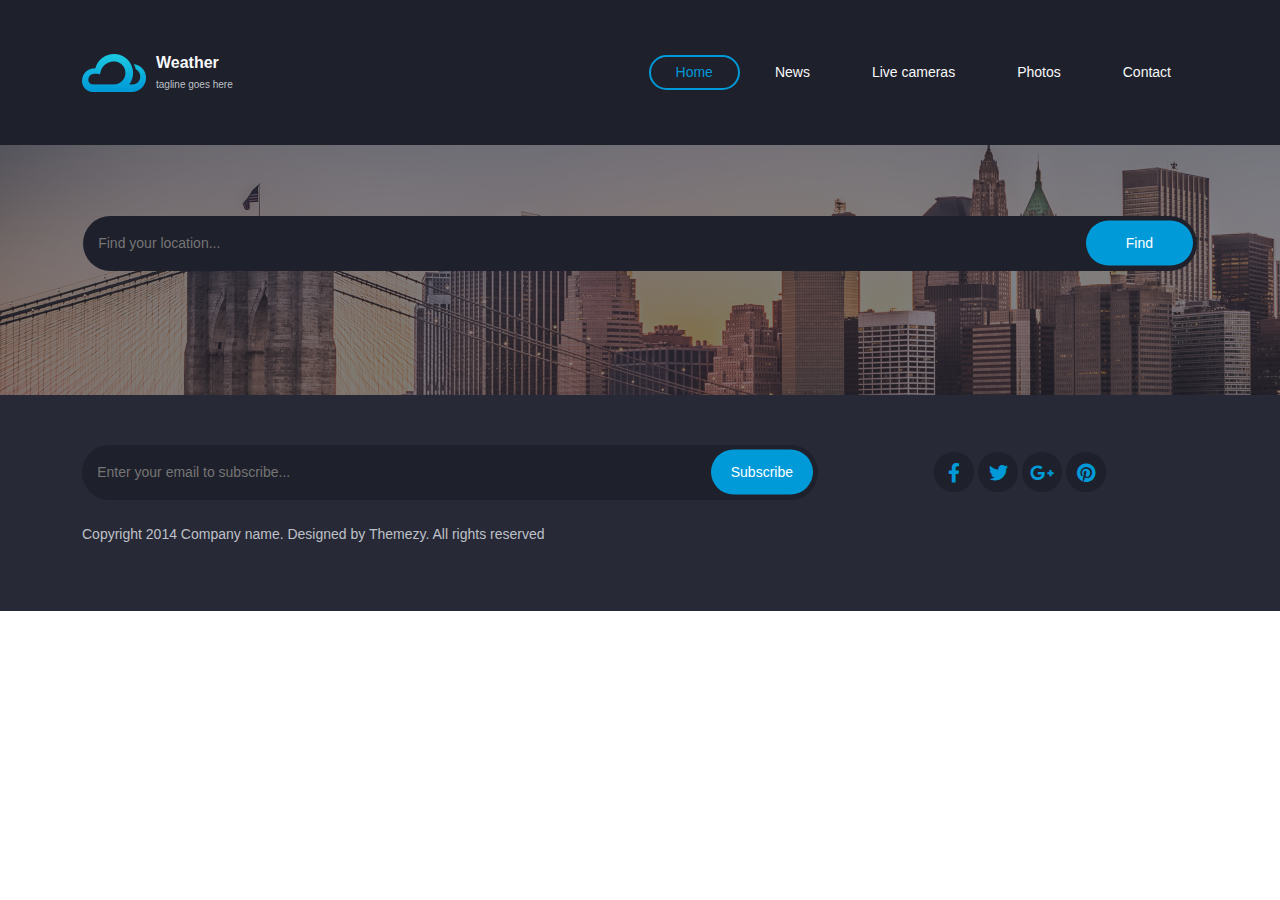
<file: index.html>
<!DOCTYPE html>
<html lang="en">
  <head>
    <meta charset="UTF-8" />
    <meta name="viewport" content="width=device-width, initial-scale=1.0" />
    <meta name="description" content="" />
    <meta name="keywords" content="" />
    <title>Weather</title>
    <!-- link fontawsome -->
    <link rel="stylesheet" href="./assets/css/all.min.css" />
    <!-- link bootstrap -->
    <link rel="stylesheet" href="./assets/css/bootstrap.min.css" />
    <!-- link main css -->
    <link rel="stylesheet" href="./assets/css/main.css" />
  </head>
  <body class="text-alt">
    <main class="bg-main">
      <nav>
        <nav class="navbar navbar-expand-lg py-5">
          <div class="container">
            <div class="nav-logo">
              <a
                class="navbar-brand link-light d-flex align-items-center"
                href="#"
              >
                <img src="./assets/images/logo@2x.png" alt="weather logo" />
                <div class="logo-text">
                  <h1 class="fs-6 fw-bold">Weather</h1>
                  <p class="text-alt mb-0">tagline goes here</p>
                </div>
              </a>
            </div>
            <button
              class="navbar-toggler rounded-circle text-light shadow-none"
              type="button"
              data-bs-toggle="collapse"
              data-bs-target="#navbarNav"
              aria-controls="navbarNav"
              aria-expanded="false"
              aria-label="Toggle navigation"
            >
              <i class="fa-solid fa-bars fs-6"></i>
            </button>
            <div class="collapse navbar-collapse" id="navbarNav">
              <ul class="navbar-nav ms-auto">
                <li class="nav-item ms-2">
                  <a
                    class="nav-link link-light rounded-pill active"
                    aria-current="page"
                    href="#"
                    >Home</a
                  >
                </li>
                <li class="nav-item ms-2">
                  <a class="nav-link link-light rounded-pill" href="#">News</a>
                </li>
                <li class="nav-item ms-2">
                  <a class="nav-link link-light rounded-pill" href="#"
                    >Live cameras</a
                  >
                </li>
                <li class="nav-item ms-2">
                  <a class="nav-link link-light rounded-pill" href="#"
                    >Photos</a
                  >
                </li>
                <li class="nav-item ms-2">
                  <a class="nav-link link-light rounded-pill" href="assets/pages/contact.html"
                    >Contact</a
                  >
                </li>
              </ul>
            </div>
          </div>
        </nav>
      </nav>
      <div class="hero">
        <div class="container">
          <form class="search position-relative">
            <input
              id="locationSearch"
              type="text"
              class="form-control text-white shadow-none rounded-pill"
              name="location"
              placeholder="Find your location..."
            />
            <button
              class="btn-main rounded-pill position-absolute"
              type="submit"
            >
              Find
            </button>
          </form>
        </div>
      </div>
      <div class="forecast-table bg-main">
        <div class="container">
          <div
            id="forecastContainer"
            class="forecast-container row rounded-3 overflow-hidden"
          ></div>
        </div>
      </div>
      <footer>
        <div class="container">
          <div class="row mb-4 align-items-center gy-3">
            <div class="col-12 col-lg-8">
              <div class="inner">
                <form class="subscribe position-relative">
                  <input
                    type="text"
                    class="form-control border-0 text-white shadow-none rounded-pill"
                    name="location"
                    placeholder="Enter your email to subscribe..."
                  />
                  <button
                    class="btn-main rounded-pill position-absolute"
                    type="submit"
                  >
                    Subscribe
                  </button>
                </form>
              </div>
            </div>
            <div class="col-12 col-lg-4">
              <div class="inner">
                <ul
                  class="list-unstyled gap-1 mb-0 d-flex justify-content-center"
                >
                  <li>
                    <a
                      href="#"
                      class="text-main d-flex justify-content-center align-items-center text-decoration-none rounded-circle bg-main"
                    >
                      <i class="fa-brands fa-facebook-f"></i>
                    </a>
                  </li>
                  <li>
                    <a
                      href="#"
                      class="text-main d-flex justify-content-center align-items-center text-decoration-none rounded-circle bg-main"
                    >
                      <i class="fa-brands fa-twitter"></i>
                    </a>
                  </li>
                  <li>
                    <a
                      href="#"
                      class="text-main d-flex justify-content-center align-items-center text-decoration-none rounded-circle bg-main"
                    >
                      <i class="fa-brands fa-google-plus-g"></i>
                    </a>
                  </li>
                  <li>
                    <a
                      href="#"
                      class="text-main d-flex justify-content-center align-items-center text-decoration-none rounded-circle bg-main"
                    >
                      <i class="fa-brands fa-pinterest"></i>
                    </a>
                  </li>
                </ul>
              </div>
            </div>
          </div>
          <p class="fs-14">
            Copyright 2014 Company name. Designed by Themezy. All rights
            reserved
          </p>
        </div>
      </footer>
    </main>
    <script src="./assets/js/bootstrap.bundle.js"></script>
    <script src="./assets/js/main.js"></script>
  </body>
</html>
</file>
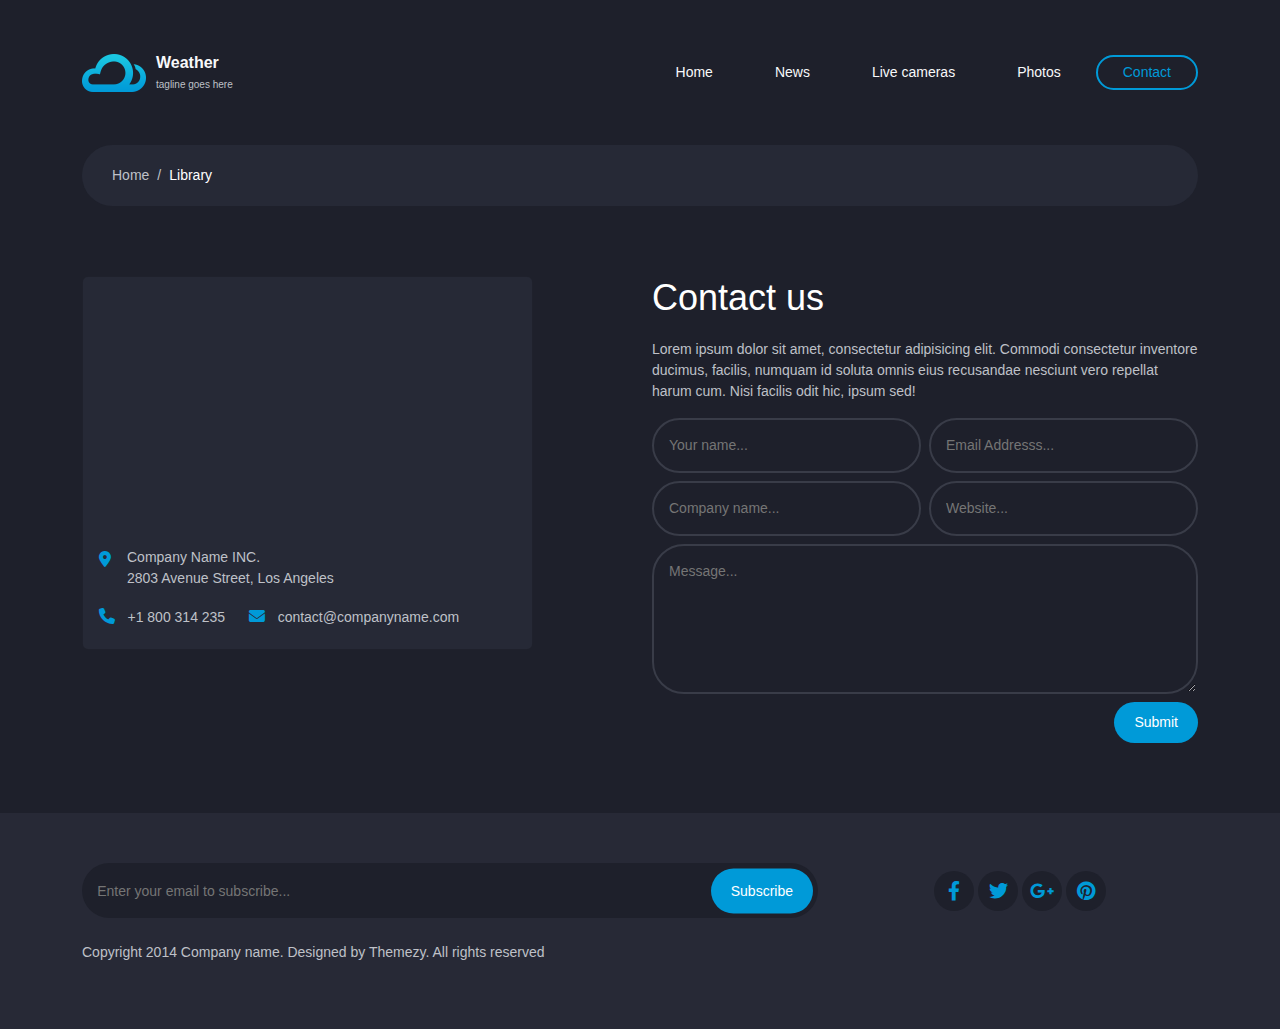
<file: assets/pages/contact.html>
<!DOCTYPE html>
<html lang="en">
  <head>
    <meta charset="UTF-8" />
    <meta name="viewport" content="width=device-width, initial-scale=1.0" />
    <meta name="description" content="" />
    <meta name="keywords" content="" />
    <title>Compass Starter by Ariona, Rian</title>
    <!-- link fontawsome -->
    <link rel="stylesheet" href="../css/all.min.css" />
    <!-- link bootstrap -->
    <link rel="stylesheet" href="../css/bootstrap.min.css" />
    <!-- link main css -->
    <link rel="stylesheet" href="../css/main.css" />
  </head>
  <body class="text-alt">
    <main class="bg-main">
      <nav>
        <nav class="navbar navbar-expand-lg py-5">
          <div class="container">
            <div class="nav-logo">
              <a
                class="navbar-brand link-light d-flex align-items-center"
                href="#"
              >
                <img src="../images/logo@2x.png" alt="weather logo" />
                <div class="logo-text">
                  <h1 class="fs-6 fw-bold">Weather</h1>
                  <p class="text-alt mb-0">tagline goes here</p>
                </div>
              </a>
            </div>
            <button
              class="navbar-toggler rounded-circle text-light shadow-none"
              type="button"
              data-bs-toggle="collapse"
              data-bs-target="#navbarNav"
              aria-controls="navbarNav"
              aria-expanded="false"
              aria-label="Toggle navigation"
            >
              <i class="fa-solid fa-bars fs-6"></i>
            </button>
            <div class="collapse navbar-collapse" id="navbarNav">
              <ul class="navbar-nav ms-auto">
                <li class="nav-item ms-2">
                  <a
                    class="nav-link link-light rounded-pill"
                    aria-current="page"
                    href="../../index.html"
                    >Home</a
                  >
                </li>
                <li class="nav-item ms-2">
                  <a class="nav-link link-light rounded-pill" href="#">News</a>
                </li>
                <li class="nav-item ms-2">
                  <a class="nav-link link-light rounded-pill" href="#"
                    >Live cameras</a
                  >
                </li>
                <li class="nav-item ms-2">
                  <a class="nav-link link-light rounded-pill" href="#"
                    >Photos</a
                  >
                </li>
                <li class="nav-item ms-2">
                  <a
                    class="nav-link link-light rounded-pill active"
                    href="assets/pages/contact.html"
                    >Contact</a
                  >
                </li>
              </ul>
            </div>
          </div>
        </nav>
      </nav>

      <div class="info">
        <div class="container">
          <div class="control-bar bg-specail rounded-pill">
            <nav aria-label="breadcrumb">
              <ol class="breadcrumb mb-0 align-items-center">
                <li class="breadcrumb-item text-alt fs-14">
                  <a
                    href="../../index.html"
                    class="text-alt text-decoration-none"
                    >Home</a
                  >
                </li>
                <li
                  class="breadcrumb-item active fs-14 text-white"
                  aria-current="page"
                >
                  Library
                </li>
              </ol>
            </nav>
          </div>
          <div class="contact-us">
            <div class="row gy-4">
              <div class="col-12 col-lg-5">
                <div class="card bg-specail overflow-hidden">
                  <iframe
                    src="https://www.google.com/maps/embed?pb=!1m18!1m12!1m3!1d3303.792072588958!2d-118.29765247517916!3d34.10046671518335!2m3!1f0!2f0!3f0!3m2!1i1024!2i768!4f13.1!3m3!1m2!1s0x80c2bf560f93dc6b%3A0x9f371407cea86edb!2sSOMNIOINC!5e0!3m2!1sar!2seg!4v1734081223505!5m2!1sar!2seg"
                    style="border: 0"
                    height="250"
                    allowfullscreen=""
                    loading="lazy"
                    referrerpolicy="no-referrer-when-downgrade"
                  ></iframe>
                  <div class="card-body">
                    <ul class="mb-0 list-unstyled">
                      <li class="card-text d-flex gap-3">
                        <i class="fa-solid fa-location-dot text-main mt-1"></i>
                        <p class="text-alt fs-14">
                          <span class="d-block">Company Name INC.</span> 2803
                          Avenue Street, Los Angeles
                        </p>
                      </li>
                      <li class="card-text d-flex gap-4">
                        <div class="tel">
                          <i class="fa-solid fa-phone text-main me-2"></i>
                          <a
                            class="text-alt fs-14 text-decoration-none"
                            href="tel:+1 800 314 235"
                            >+1 800 314 235</a
                          >
                        </div>
                        <div class="tel">
                          <i class="fa-solid fa-envelope text-main me-2"></i>
                          <a
                            class="text-alt fs-14 text-decoration-none"
                            href="mailto:contact@companyname.com"
                            >contact@companyname.com</a
                          >
                        </div>
                      </li>
                    </ul>
                  </div>
                </div>
              </div>
              <div class="col-12 offset-lg-1 col-lg-6">
                <h2 class="text-white">Contact us</h2>
                <p class="fs-14">
                  Lorem ipsum dolor sit amet, consectetur adipisicing elit.
                  Commodi consectetur inventore ducimus, facilis, numquam id
                  soluta omnis eius recusandae nesciunt vero repellat harum cum.
                  Nisi facilis odit hic, ipsum sed!
                </p>
                <form class="text-end">
                  <div class="row g-2 mb-2">
                    <div class="col-lg-6 col-12">
                      <input
                        type="text"
                        class="form-control rounded-pill shadow-none bg-transparent"
                        placeholder="Your name..."
                        name="name"
                        aria-label="Your name..."
                      />
                    </div>
                    <div class="col-lg-6 col-12">
                      <input
                        type="text"
                        class="form-control rounded-pill shadow-none bg-transparent"
                        placeholder="Email Addresss..."
                        name="email"
                        aria-label="Email Addresss..."
                      />
                    </div>
                  </div>
                  <div class="row g-2 mb-2">
                    <div class="col-lg-6 col-12">
                      <input
                        type="text"
                        class="form-control rounded-pill shadow-none bg-transparent"
                        placeholder="Company name..."
                        name="company"
                        aria-label="Company name..."
                      />
                    </div>
                    <div class="col-lg-6 col-12">
                      <input
                        type="text"
                        class="form-control rounded-pill shadow-none bg-transparent"
                        placeholder="Website..."
                        name="website"
                        aria-label="Website..."
                      />
                    </div>
                  </div>

                  <textarea
                    class="form-control mb-2 rounded-5 shadow-none bg-transparent"
                    placeholder="Message..."
                    name="message"
                    aria-label="Message..."
                  ></textarea>
                  <button class="btn btn-main rounded-pill fs-14" type="submit">Submit</button>
                </form>
              </div>
            </div>
          </div>
        </div>
      </div>

      <footer>
        <div class="container">
          <div class="row mb-4 align-items-center gy-3">
            <div class="col-12 col-lg-8">
              <div class="inner">
                <form class="subscribe position-relative">
                  <input
                    type="text"
                    class="form-control rounded-pill shadow-none border-0"
                    name="location"
                    placeholder="Enter your email to subscribe..."
                  />
                  <button
                    class="btn-main rounded-pill position-absolute"
                    type="submit"
                  >
                    Subscribe
                  </button>
                </form>
              </div>
            </div>
            <div class="col-12 col-lg-4">
              <div class="inner">
                <ul
                  class="list-unstyled gap-1 mb-0 d-flex justify-content-center"
                >
                  <li>
                    <a
                      href="#"
                      class="text-main d-flex justify-content-center align-items-center text-decoration-none rounded-circle bg-main"
                    >
                      <i class="fa-brands fa-facebook-f"></i>
                    </a>
                  </li>
                  <li>
                    <a
                      href="#"
                      class="text-main d-flex justify-content-center align-items-center text-decoration-none rounded-circle bg-main"
                    >
                      <i class="fa-brands fa-twitter"></i>
                    </a>
                  </li>
                  <li>
                    <a
                      href="#"
                      class="text-main d-flex justify-content-center align-items-center text-decoration-none rounded-circle bg-main"
                    >
                      <i class="fa-brands fa-google-plus-g"></i>
                    </a>
                  </li>
                  <li>
                    <a
                      href="#"
                      class="text-main d-flex justify-content-center align-items-center text-decoration-none rounded-circle bg-main"
                    >
                      <i class="fa-brands fa-pinterest"></i>
                    </a>
                  </li>
                </ul>
              </div>
            </div>
          </div>
          <p class="fs-14">
            Copyright 2014 Company name. Designed by Themezy. All rights
            reserved
          </p>
        </div>
      </footer>
    </main>
    <script src="../js/bootstrap.bundle.js"></script>
  </body>
</html>
</file>
<file: assets/css/main.css>
:root {
  --main-bg-color: #1e202b;
  --alt-bg-color: #333544;
  --main-color: #009ad8;
  --alt-color: #bfc1c8;
}

body {
  font-family: Roboto, Oxygen, Ubuntu, Cantarell, "Open Sans", "Helvetica Neue",
    sans-serif;
}

.text-main {
  color: var(--main-color);
}

.text-alt {
  color: var(--alt-color);
}

.bg-main {
  background-color: var(--main-bg-color);
}

.btn-main {
  color: white;
  background-color: var(--main-color);
  padding: 0.625rem 1.25rem;
  border: none;
}

.bg-alt {
  background-color: var(--alt-bg-color);
}

.bg-specail {
  background-color: #262936;
}

.fs-14 {
  font-size: 0.875rem;
}

/* start nav */

.navbar-brand img {
  width: 4rem;
  margin-right: 0.625rem;
}

.navbar-brand .logo-text h1 {
  margin-bottom: 0.3125rem;
}

.navbar-brand .logo-text p {
  font-size: 0.625rem;
}

.navbar .navbar-nav a.nav-link {
  padding: 0.3125rem 1.5625rem;
  border: 2px solid transparent;
  font-size: 0.875rem;
  transition: all 0.3s ease;
}

.navbar .navbar-toggler {
  padding: 1.25rem;
  border: 2px solid transparent;
  transition: all 0.3s ease;
}

.navbar .navbar-nav a.nav-link.active,
.navbar .navbar-nav a.nav-link:hover,
.navbar .navbar-toggler:hover {
  border: 2px solid var(--main-color);
  color: var(--main-color) !important;
}

@media (max-width: 992px) {
  .navbar .navbar-nav {
    background-color: #262936;
    margin-top: 1.875rem;
    border-radius: 0.625rem;
  }
  .navbar .navbar-nav .nav-item {
    text-align: center;
  }
  .navbar .navbar-nav .nav-item:not(.nav-item:last-child) {
    border-bottom: 1px solid rgba(255, 255, 255, 0.1);
  }
  .navbar .navbar-nav a.nav-link {
    padding: 1.25rem;
  }
  .navbar .navbar-nav a.nav-link.active,
  .navbar .navbar-nav a.nav-link:hover {
    border: 2px solid transparent;
  }
}

/* end nav */
/* start hero */

.hero {
  background: url("../images/banner.png");
  padding-block: 4.375rem;
  min-height: 21.875rem;
}

.hero .search input {
  padding: 0.95rem 3.12rem 0.95rem 0.95rem;
  border-color: transparent;
}

.hero .search input,
.hero .search input:focus {
  background-color: var(--main-bg-color);
}

.hero .search input::placeholder {
  font-size: 0.875rem;
  color: #757575;
}

.hero .search button {
  padding-inline: 2.5rem;
  padding-block: 0.75rem;
  right: 5px;
  top: 50%;
  transform: translateY(-50%);
  font-size: 0.875rem;
}

/* end hero */
/* start forecast */

.forecast-table {
  margin-bottom: -100px;
}

.forecast-table .container {
  transform: translateY(-150px);
}

.forecast .forecast-header {
  background: #2e303d;
  padding: 0.625rem;
}

.forecast.today .forecast-content {
  padding: 1.875rem 1.25rem;
}

.forecast.today .forecast-content p.location {
  font-size: 1.125rem;
}

.forecast.today .forecast-content .degree {
  font-size: 5.5rem;
}

.forecast.today .forecast-content .forecast-icon > img {
  width: 5.625rem;
}

.forecast.today .forecast-content .status img {
  width: 1.3125rem;
}

.forecast:nth-child(2) .forecast-header {
  background-color: #232531;
}

.forecast:nth-child(2) .forecast-content {
  background-color: #272936;
}

.forecast:not(.today) .forecast-content {
  padding: 3.125rem 1.25rem;
  height: 100%;
}

.forecast:not(.today) .forecast-content .forecast-icon img {
  width: 3rem;
}
/* end forecast */
/* start footer */

footer {
  padding: 3.125rem;
  background-color: #272936;
}
footer .subscribe input {
  padding: 0.95rem 3.12rem 0.95rem 0.95rem;
  border-color: transparent;
}

footer .subscribe input,
footer .subscribe input:focus {
  background-color: var(--main-bg-color);
}

footer .subscribe input::placeholder {
  font-size: 0.875rem;
  color: #757575;
}

footer .subscribe button {
  padding-block: 0.75rem;
  right: 5px;
  top: 50%;
  transform: translateY(-50%);
  font-size: 0.875rem;
}

footer ul li a {
  width: 2.5rem;
  height: 2.5rem;
  font-size: 1.2em;
  transition: all 0.3s;
}

footer ul li a:hover {
  color: white;
  background-color: var(--main-color);
}

/* end footer */
/* start info */

.info .control-bar {
  padding: 1.25rem 1.875rem;
}

.breadcrumb-item + .breadcrumb-item::before {
  float: left;
  padding-right: var(--bs-breadcrumb-item-padding-x);
  color: var(--alt-color);
  content: var(--bs-breadcrumb-divider, "/");
}

.info .contact-us {
  padding-block: 4.375rem;
}

.info .contact-us .card-body {
  padding-block: 1.25rem;
}

.info .contact-us h2 {
  font-size: 2.25rem;
  margin-bottom: 1.25rem;
}

.info .contact-us form input,
.info .contact-us form textarea {
  padding: 0.9375rem;
  border: 2px solid #393c48;
  font-size: 0.875rem;
  color: white;
}

.info .contact-us form input::placeholder,
.info .contact-us form textarea::placeholder {
  color: #757575;
}

.info .contact-us form input:hover,
.info .contact-us form input:focus,
.info .contact-us form textarea:hover,
.info .contact-us form textarea:focus {
  border: 2px solid var(--main-color);
}

.info .contact-us form textarea {
  min-height: 150px;
}

/* end info */
</file>
